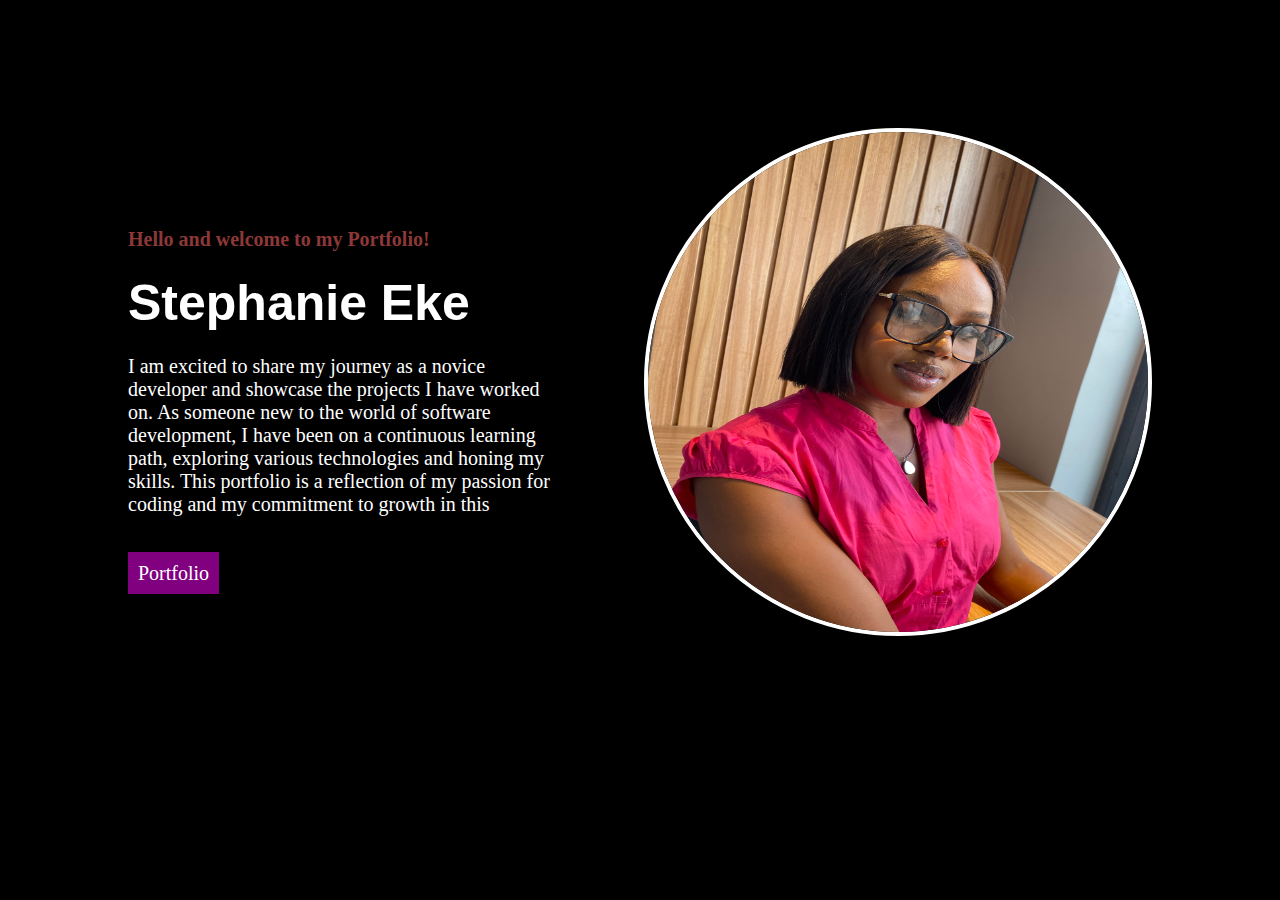
<file: index.html>
<!DOCTYPE html>
<html lang="en">

<head>
    <meta charset="UTF-8">
    <meta name="viewport" content="width=\, initial-scale=1.0">
    <title>Portfolio Website</title>
    <link rel="stylesheet" href="style.css" />
</head>

<body>
    <main>

        <div class="container">
            <div class="about">

                <h5 class="header-5">Hello and welcome to my Portfolio!</h5><br>

                <h2 class=" header-2">Stephanie Eke</h2><br>


                <p class="'paragraph"> I am excited to share my journey as a novice developer and showcase the projects I have worked
                    on.
                    As someone new to the world of software development, I have been on a continuous learning path,
                    exploring various technologies and honing my skills. This portfolio is a reflection of my
                    passion
                    for coding and my commitment to growth in this</p><br><br>
                <ul>
                    <li><a href="portfolio.html">Portfolio</a></li>
                    
                 

            </div>
            <section id="image">

                <img src="img\profile image hertechtrail.jpg" alt="profile picture" height="500px" width="500px">

            </section>
        </div>
    </main>

</body>

</html>
</file>
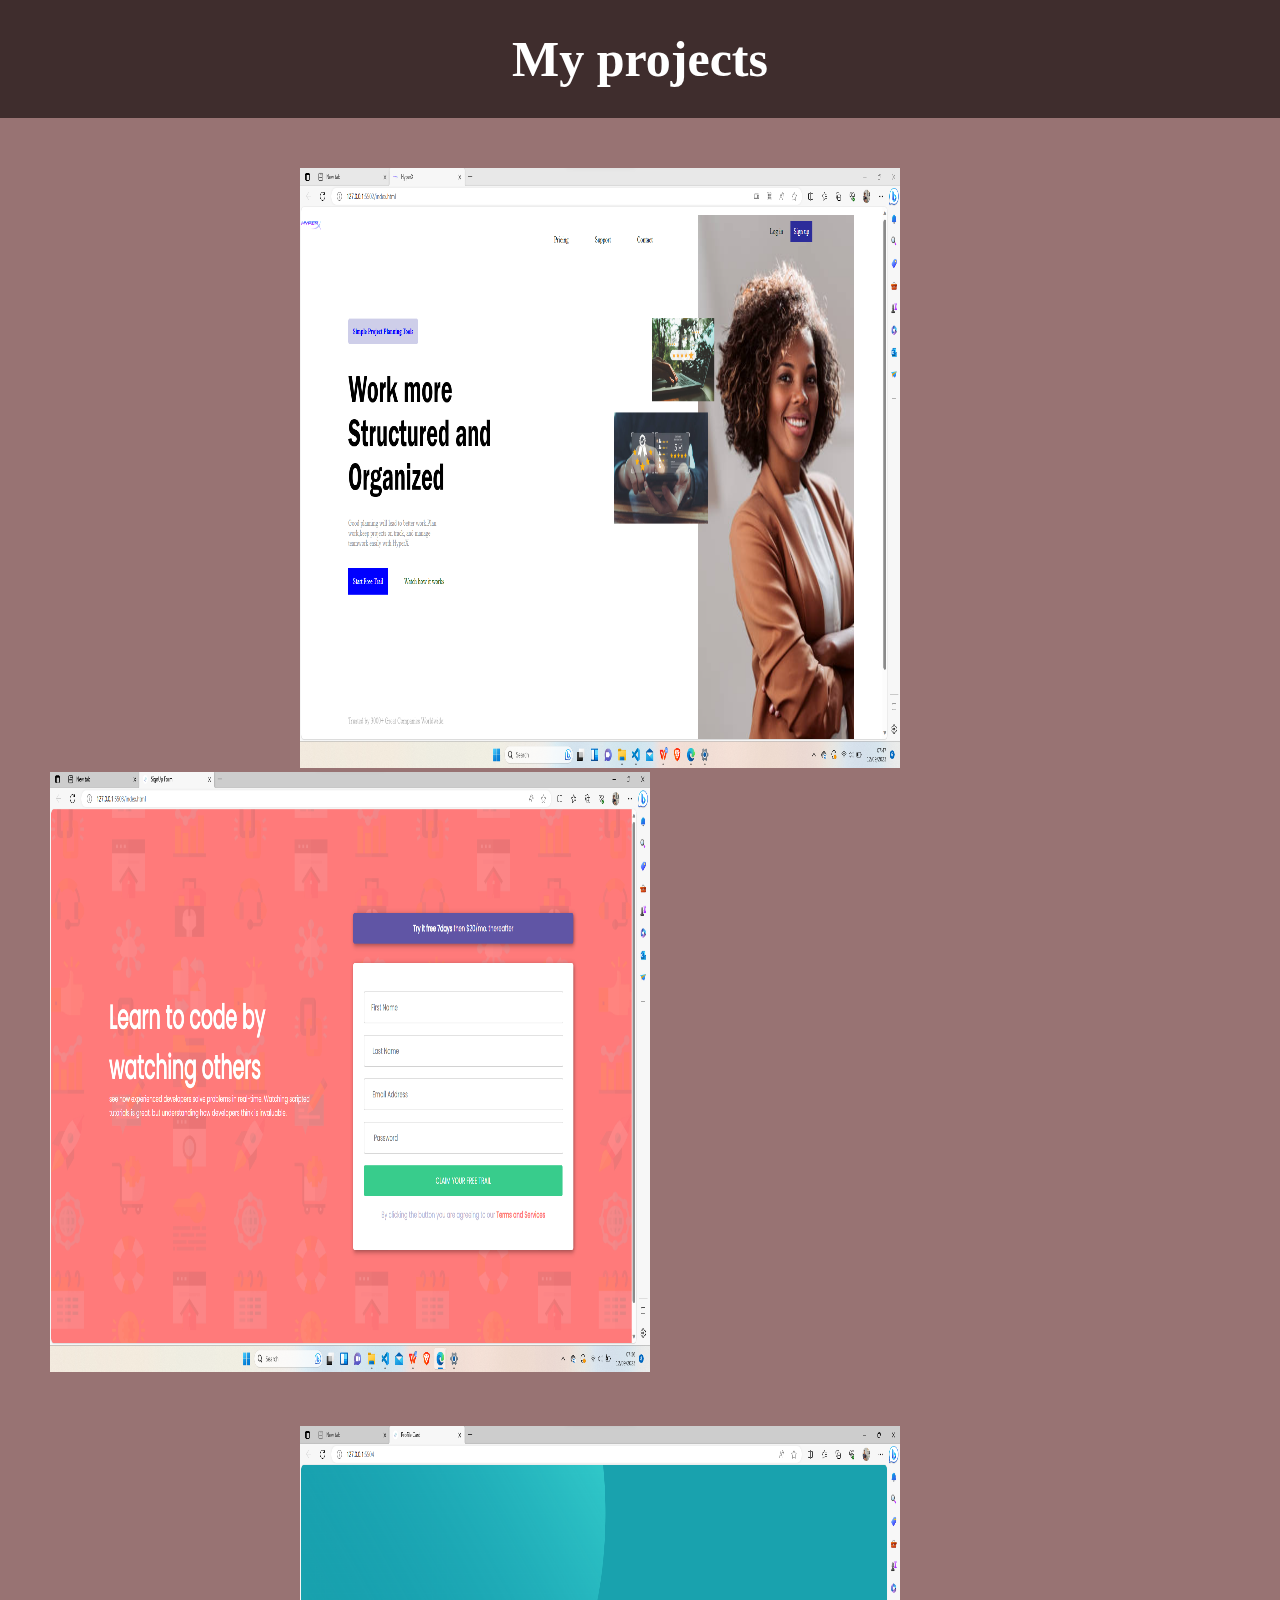
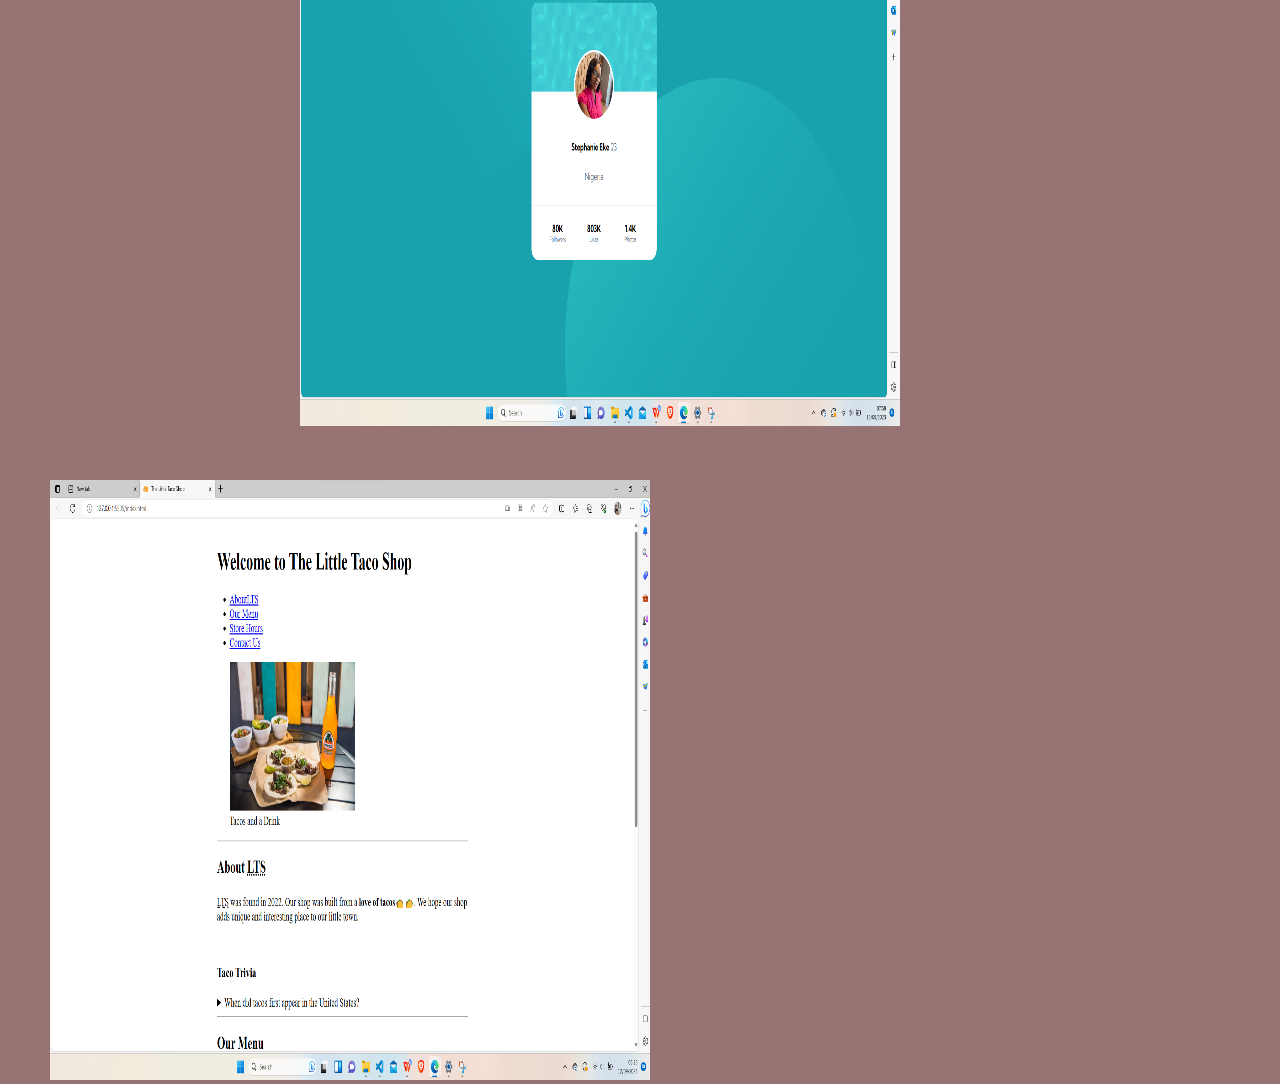
<file: portfolio.html>
<!DOCTYPE html>
<html lang="en">
<head>
    <meta charset="UTF-8">
    <meta name="viewport" content="width=device-width, initial-scale=1.0">
    <title>Portfolio</title>
</head>
<link rel="stylesheet" href="portfolio.css">
<body>
    <div class="header">
    <h1>My projects</h1>
</div>
<main>
    <div class="projects">
   <img src="img\Screenshot 2023-09-12 194808 hyperX.png" width="600px" height="600px" class="margin">
   
   <img src="img\Screenshot 2023-09-12 195634 sign up form.png" width="600px" height="600px" class="margin-left">
   <img src="img\Screenshot 2023-09-12 195824 profilecard.png" width="600px" height="600px"  id="space" class="margin">
   
   <img src="img\Screenshot 2023-09-12 202524 taco shop.png" id="space" width="600px" height="600px" class="margin-left">
   

    </div>
</main>
</body>
</html>
</file>
<file: style.css>
*, html, body{
    margin: 0;
    padding: 0;
}


body{
    background-color: black;
  
  

}
.container{
     height: 100%;
  display: grid;
  grid-template-rows: 4fr;
  gap: 5%;
  grid-template-columns: repeat(2, 1fr);
  justify-content: center;
  align-content: center;
  margin: 10% 10%;
}

.about{
    color: white;
    margin-top: 100px;
    font-size: 20px;
}
.header-5{
    font-size: 20px;
    color: rgb(140, 56, 56);
    font-family: Cambria, Cochin, Georgia, Times, 'Times New Roman', serif
}
.header-2{
   font-family: 'Segoe UI', Tahoma, Geneva, Verdana, sans-serif;
 font-size: 50px;
}
.paragraph{
    font-weight: 20px;
}

li{
    list-style: none;
  display: inline-block;
 
}
a{
    text-decoration: none;
    color: white;
    background-color: purple;
  padding: 10px;
}
a:hover{
    cursor: pointer;
    color: green;
}
img{
    border: 4px solid white;
    border-radius: 100%;
    margin-left: 40px;
}
</file>
<file: portfolio.css>
*, html, body{
    margin: 0;
    padding: 0;
}

body{
    background-color: rgb(152, 115, 115);
}
h1{
    font-size: 50px;
    text-align: center;
    color: white;
    background-color: rgb(63, 45, 45);
    padding: 30px;
}

.projects{
    margin-top: 50px;

}

#space{
    margin-top: 50px;
}
.margin{
    margin-left: 300px;
}
.margin-left{
    margin-left: 50px;
}
</file>
